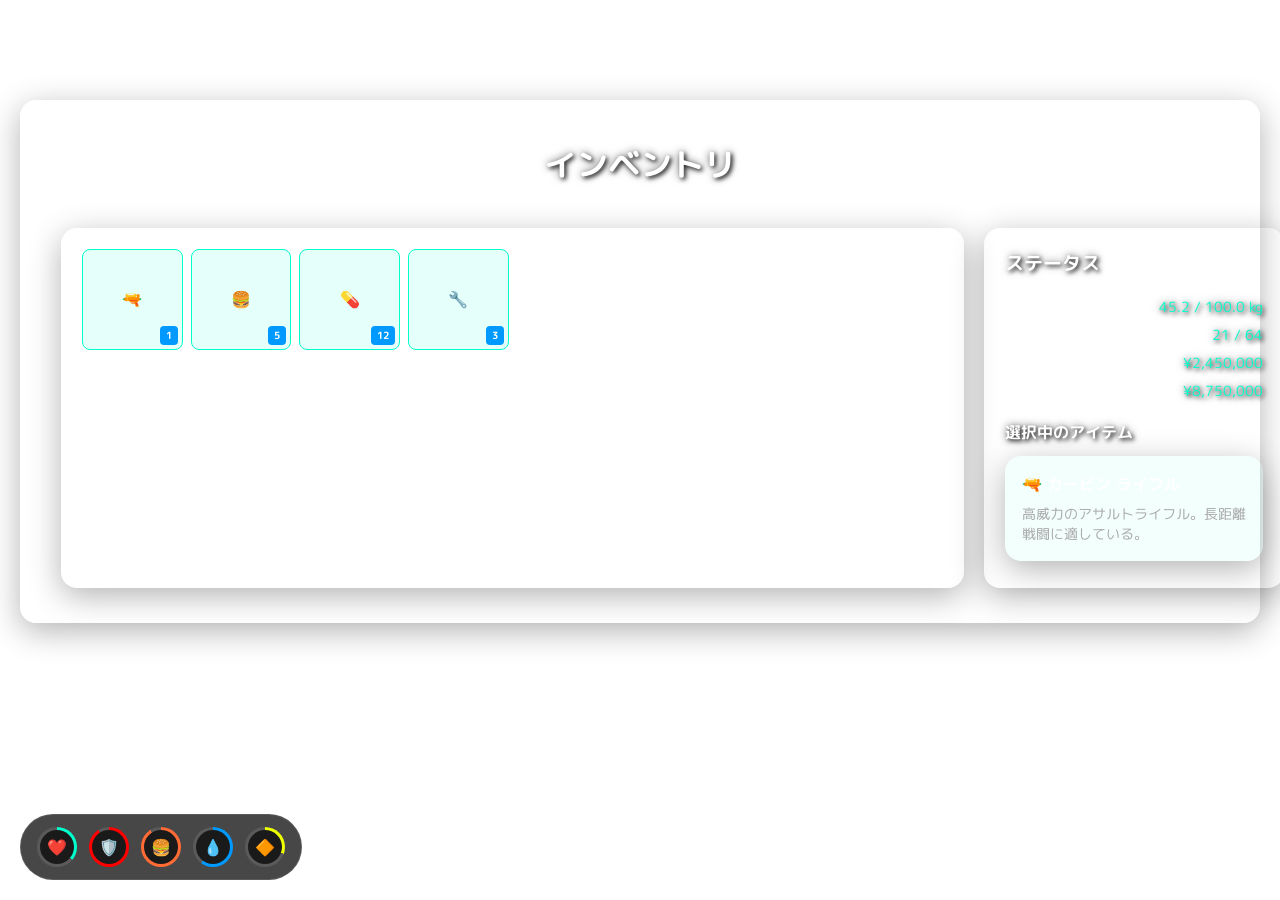
<file: client/ui/index.html>
<!DOCTYPE html>
<html lang="ja">
<head>
    <meta charset="UTF-8">
    <meta name="viewport" content="width=device-width, initial-scale=1.0">
    <title>FiveM DGCore UI Design</title>
    <link href="https://fonts.googleapis.com/css2?family=M+PLUS+Rounded+1c:wght@300;400;500;700&display=swap" rel="stylesheet">
    <link rel="stylesheet" href="css/style.css">
</head>
<body>
    <script type="module" src="js/app.js"></script>
    <!-- <div class="game-background"></div> -->
    
    <nav class="nav-container" style="display: none;">
        <div class="nav-pills">
            <button class="nav-pill active" onclick="showSection('character')">キャラクター選択</button>
            <button class="nav-pill" onclick="showSection('inventory')">インベントリ</button>
            <button class="nav-pill" onclick="showSection('phone')">電話アプリ</button>
            <button class="nav-pill" onclick="showSection('hud')">HUD・ステータス</button>
        </div>
    </nav>

    <div class="main-container">
        <!-- Character Selection -->
        <section id="character" class="ui-section">
            <div class="glass-panel" style="padding: 40px;">
                <h1 class="text-shadow" style="font-size: 32px; font-weight: 700; text-align: center; margin-bottom: 8px;">キャラクター選択</h1>
                <p class="text-shadow" style="text-align: center; color: #aaa; margin-bottom: 40px;">プレイするキャラクターを選択してください</p>
                
                <div class="character-grid">
                    <div class="character-card glass-panel">
                        <div class="character-avatar">田</div>
                        <div class="character-info">
                            <h3 class="text-shadow">田中 太郎</h3>
                            <div class="character-details">
                                <span>年齢: 28</span>
                                <span>性別: 男性</span>
                            </div>
                            <div class="character-details">
                                <span>レベル: 45</span>
                                <span>資金: ¥2,450,000</span>
                            </div>
                        </div>
                        <button class="delete-character-btn" value="1234" title="キャラクターを削除">
                            <span>×</span>
                        </button>
                    </div>
                    
                    <div class="character-card glass-panel">
                        <div class="character-avatar">山</div>
                        <div class="character-info">
                            <h3 class="text-shadow">山田 花子</h3>
                            <div class="character-details">
                                <span>年齢: 24</span>
                                <span>性別: 女性</span>
                            </div>
                            <div class="character-details">
                                <span>レベル: 32</span>
                                <span>資金: ¥1,890,000</span>
                            </div>
                        </div>
                        <button class="delete-character-btn" title="キャラクターを削除">
                            <span>×</span>
                        </button>
                    </div>
                    
                    <div class="character-card glass-panel create-character">
                        <div>
                            <div style="font-size: 48px; margin-bottom: 16px;">+</div>
                            <div class="text-shadow" style="font-size: 18px; font-weight: 500;">新規キャラクター作成</div>
                        </div>
                    </div>
                </div>
            </div>
        </section>

        <!-- Character Creation -->
        <section id="character-creation" class="ui-section">
            <div class="glass-panel" style="padding: 40px; max-width: 800px; margin: 0 auto;">
                <div style="display: flex; align-items: center; margin-bottom: 40px;">
                    <button class="back-button character-back-button">
                        <span style="font-size: 20px;">←</span>
                    </button>
                    <div style="flex: 1; text-align: center;">
                        <h1 class="text-shadow" style="font-size: 32px; font-weight: 700; margin: 0;">新規キャラクター作成</h1>
                        <p class="text-shadow" style="color: #aaa; margin: 8px 0 0;">必要な情報を入力してキャラクターを作成してください</p>
                    </div>
                </div>
                
                <form class="character-form">
                    <div class="form-grid">
                        <div class="form-group">
                            <label class="form-label text-shadow">苗字 <span class="required">*</span></label>
                            <input type="text" class="form-input" id="firstname" placeholder="田中" maxlength="20" required>
                        </div>

                        <div class="form-group">
                            <label class="form-label text-shadow">名前 <span class="required">*</span></label>
                            <input type="text" class="form-input" id="lastname" placeholder="太郎" maxlength="20" required>
                        </div>
                    </div>
                    
                    <div class="form-group">
                        <label class="form-label text-shadow">誕生日 <span class="required">*</span></label>
                        <div class="date-inputs">
                            <select class="form-select" id="birthYear" required>
                                <option value="">年</option>
                            </select>
                            <select class="form-select" id="birthMonth" required>
                                <option value="">月</option>
                                <option value="1">1月</option>
                                <option value="2">2月</option>
                                <option value="3">3月</option>
                                <option value="4">4月</option>
                                <option value="5">5月</option>
                                <option value="6">6月</option>
                                <option value="7">7月</option>
                                <option value="8">8月</option>
                                <option value="9">9月</option>
                                <option value="10">10月</option>
                                <option value="11">11月</option>
                                <option value="12">12月</option>
                            </select>
                            <select class="form-select" id="birthDay" required>
                                <option value="">日</option>
                            </select>
                        </div>
                    </div>
                    
                    <div class="form-group">
                        <label class="form-label text-shadow">性別 <span class="required">*</span></label>
                        <div class="gender-options">
                            <label class="radio-option">
                                <input type="radio" name="gender" value="男性" required>
                                <span class="radio-custom"></span>
                                <span class="radio-label text-shadow">男性</span>
                            </label>
                            <label class="radio-option">
                                <input type="radio" name="gender" value="女性" required>
                                <span class="radio-custom"></span>
                                <span class="radio-label text-shadow">女性</span>
                            </label>
                            <label class="radio-option">
                                <input type="radio" name="gender" value="その他" required>
                                <span class="radio-custom"></span>
                                <span class="radio-label text-shadow">その他</span>
                            </label>
                        </div>
                    </div>
                    
                    <div class="form-group">
                        <label class="form-label text-shadow">国籍 <span class="required">*</span></label>
                        <select class="form-select" id="nationality" required>
                            <option value="">国籍を選択してください</option>
                            <option value="日本">日本</option>
                            <option value="アメリカ合衆国">アメリカ合衆国</option>
                            <option value="イギリス">イギリス</option>
                            <option value="ドイツ">ドイツ</option>
                            <option value="フランス">フランス</option>
                            <option value="イタリア">イタリア</option>
                            <option value="スペイン">スペイン</option>
                            <option value="カナダ">カナダ</option>
                            <option value="オーストラリア">オーストラリア</option>
                            <option value="韓国">韓国</option>
                            <option value="中国">中国</option>
                            <option value="ブラジル">ブラジル</option>
                            <option value="メキシコ">メキシコ</option>
                            <option value="ロシア">ロシア</option>
                            <option value="その他">その他</option>
                        </select>
                    </div>
                    
                    <div class="form-actions">
                        <!-- <button type="button" class="btn-secondary">
                            キャンセル
                        </button> -->
                        <button type="submit" class="btn-primary">
                            <span>キャラクター作成</span>
                            <span style="margin-left: 8px;">→</span>
                        </button>
                    </div>
                </form>
                
                <div class="character-preview glass-panel" style="margin-top: 30px; padding: 20px;">
                    <h3 class="text-shadow" style="margin-bottom: 16px; text-align: center;">プレビュー</h3>
                    <div class="preview-content">
                        <div class="preview-avatar">?</div>
                        <div class="preview-info">
                            <div class="preview-name text-shadow">氏名: <span id="previewName">未入力</span></div>
                            <div class="preview-age text-shadow">年齢: <span id="previewAge">-</span>歳</div>
                            <div class="preview-gender text-shadow">性別: <span id="previewGender">未選択</span></div>
                            <div class="preview-nationality text-shadow">国籍: <span id="previewNationality">未選択</span></div>
                        </div>
                    </div>
                </div>
            </div>
        </section>

        <!-- Inventory -->
        <section id="inventory" class="ui-section">
            <div class="glass-panel" style="padding: 40px;">
                <h1 class="text-shadow" style="font-size: 32px; font-weight: 700; text-align: center; margin-bottom: 40px;">インベントリ</h1>
                
                <div class="inventory-container">
                    <div class="glass-panel inventory-grid">
                        <!-- Sample items -->
                        <div class="inventory-slot filled">
                            🔫
                            <div class="item-quantity">1</div>
                        </div>
                        <div class="inventory-slot filled">
                            🍔
                            <div class="item-quantity">5</div>
                        </div>
                        <div class="inventory-slot filled">
                            💊
                            <div class="item-quantity">12</div>
                        </div>
                        <div class="inventory-slot filled">
                            🔧
                            <div class="item-quantity">3</div>
                        </div>
                        <!-- Empty slots -->
                        <div class="inventory-slot"></div>
                        <div class="inventory-slot"></div>
                        <div class="inventory-slot"></div>
                        <div class="inventory-slot"></div>
                        <!-- More rows -->
                        <div class="inventory-slot"></div>
                        <div class="inventory-slot"></div>
                        <div class="inventory-slot"></div>
                        <div class="inventory-slot"></div>
                        <div class="inventory-slot"></div>
                        <div class="inventory-slot"></div>
                        <div class="inventory-slot"></div>
                        <div class="inventory-slot"></div>
                        <div class="inventory-slot"></div>
                        <div class="inventory-slot"></div>
                        <div class="inventory-slot"></div>
                        <div class="inventory-slot"></div>
                        <div class="inventory-slot"></div>
                        <div class="inventory-slot"></div>
                        <div class="inventory-slot"></div>
                        <div class="inventory-slot"></div>
                    </div>
                    
                    <div class="glass-panel inventory-info">
                        <h3 class="text-shadow" style="margin-bottom: 20px;">ステータス</h3>
                        <div class="inventory-stats">
                            <div class="stat-item">
                                <span>重量:</span>
                                <span class="text-shadow" style="color: #00ffcc;">45.2 / 100.0 kg</span>
                            </div>
                            <div class="stat-item">
                                <span>アイテム数:</span>
                                <span class="text-shadow" style="color: #00ffcc;">21 / 64</span>
                            </div>
                            <div class="stat-item">
                                <span>現金:</span>
                                <span class="text-shadow" style="color: #00ffcc;">¥2,450,000</span>
                            </div>
                            <div class="stat-item">
                                <span>銀行:</span>
                                <span class="text-shadow" style="color: #00ffcc;">¥8,750,000</span>
                            </div>
                        </div>
                        
                        <h4 class="text-shadow" style="margin: 20px 0 12px;">選択中のアイテム</h4>
                        <div class="glass-panel" style="padding: 16px; background: rgba(0, 255, 204, 0.05);">
                            <div style="font-weight: 700; margin-bottom: 8px;">🔫 カービン ライフル</div>
                            <div style="font-size: 14px; color: #aaa;">高威力のアサルトライフル。長距離戦闘に適している。</div>
                        </div>
                    </div>
                </div>
            </div>
        </section>

        <!-- Phone -->
        <section id="phone" class="ui-section">
            <div class="phone-container glass-panel">
                <div class="phone-screen">
                    <div class="phone-header">
                        <div class="phone-signal">
                            <div class="signal-bar" style="height: 8px;"></div>
                            <div class="signal-bar" style="height: 10px;"></div>
                            <div class="signal-bar" style="height: 12px;"></div>
                            <div class="signal-bar"></div>
                        </div>
                        <div class="text-shadow" style="font-weight: 700;">12:34</div>
                        <div style="color: #00ffcc;">100%</div>
                    </div>
                    
                    <div style="text-align: center; margin-bottom: 20px;">
                        <h2 class="text-shadow" style="font-size: 24px; font-weight: 700;">iFruit</h2>
                        <p style="color: #aaa; font-size: 14px;">Los Santos Network</p>
                    </div>
                    
                    <div class="phone-apps">
                        <div class="phone-app">
                            <div class="app-icon">📞</div>
                            <div class="app-name text-shadow">連絡先</div>
                        </div>
                        <div class="phone-app">
                            <div class="app-icon">💬</div>
                            <div class="app-name text-shadow">メッセージ</div>
                        </div>
                        <div class="phone-app">
                            <div class="app-icon">🗺️</div>
                            <div class="app-name text-shadow">マップ</div>
                        </div>
                        <div class="phone-app">
                            <div class="app-icon">📷</div>
                            <div class="app-name text-shadow">カメラ</div>
                        </div>
                        <div class="phone-app">
                            <div class="app-icon">🏪</div>
                            <div class="app-name text-shadow">ストア</div>
                        </div>
                        <div class="phone-app">
                            <div class="app-icon">🚗</div>
                            <div class="app-name text-shadow">車両</div>
                        </div>
                        <div class="phone-app">
                            <div class="app-icon">💰</div>
                            <div class="app-name text-shadow">銀行</div>
                        </div>
                        <div class="phone-app">
                            <div class="app-icon">⚙️</div>
                            <div class="app-name text-shadow">設定</div>
                        </div>
                    </div>
                </div>
            </div>
        </section>

        <!-- HUD -->
        <section id="hud" class="ui-section">
            <div class="glass-panel" style="padding: 40px;">
                <h1 class="text-shadow" style="font-size: 32px; font-weight: 700; text-align: center; margin-bottom: 40px;">HUD・ステータス</h1>
                
                <div style="display: grid; grid-template-columns: 1fr 1fr; gap: 40px; align-items: start;">
                    <div>
                        <h3 class="text-shadow" style="margin-bottom: 20px;">ステータスバー</h3>
                        <div class="status-bar" style="position: relative; margin-bottom: 16px;">
                            <div class="status-item">
                                <div class="status-circle">
                                    <div class="status-icon">❤️</div>
                                </div>
                                <span class="text-shadow">ヘルス: 85%</span>
                            </div>
                            <div class="status-item">
                                <div class="status-circle" style="background: conic-gradient(#0099ff 0deg, #0099ff 216deg, rgba(255, 255, 255, 0.1) 216deg);">
                                    <div class="status-icon">🍔</div>
                                </div>
                                <span class="text-shadow">空腹: 60%</span>
                            </div>
                            <div class="status-item">
                                <div class="status-circle" style="background: conic-gradient(#00ffcc 0deg, #00ffcc 300deg, rgba(255, 255, 255, 0.1) 300deg);">
                                    <div class="status-icon">💧</div>
                                </div>
                                <span class="text-shadow">水分: 83%</span>
                            </div>
                        </div>
                        
                        <div class="status-bar" style="position: relative;">
                            <div class="status-item">
                                <div class="status-circle" style="background: conic-gradient(#ff6b35 0deg, #ff6b35 180deg, rgba(255, 255, 255, 0.1) 180deg);">
                                    <div class="status-icon">⚡</div>
                                </div>
                                <span class="text-shadow">スタミナ: 50%</span>
                            </div>
                            <div class="status-item">
                                <div class="status-circle" style="background: conic-gradient(#9c27b0 0deg, #9c27b0 324deg, rgba(255, 255, 255, 0.1) 324deg);">
                                    <div class="status-icon">🛡️</div>
                                </div>
                                <span class="text-shadow">アーマー: 90%</span>
                            </div>
                        </div>
                    </div>
                </div>
            </div>
        </section>
    </div>

    <!-- Fixed HUD Elements (示例) -->
    <div class="hud-container">
        <div class="status-bar">
            <div class="status-item">
                <div class="status-circle" style="background: conic-gradient(#00ffcc 0deg, #00ffcc 129deg, rgba(255, 255, 255, 0.1) 129deg);">
                    <div class="status-icon">❤️</div>
                </div>
            </div>
            <div class="status-item">
                <div class="status-circle" style="background: conic-gradient(#ff0000 0deg, #ff0000 328deg, rgba(255, 255, 255, 0.1) 328deg);">
                    <div class="status-icon">🛡️</div>
                </div>
            </div>
            <div class="status-item">
                <div class="status-circle" style="background: conic-gradient(#ff6b35 0deg, #ff6b35 328deg, rgba(255, 255, 255, 0.1) 328deg);">
                    <div class="status-icon">🍔</div>
                </div>
            </div>
            <div class="status-item">
                <div class="status-circle" style="background: conic-gradient(#0099ff 0deg, #0099ff 216deg, rgba(255, 255, 255, 0.1) 216deg);">
                    <div class="status-icon">💧</div>
                </div>
            </div>
            <div class="status-item">
                <div class="status-circle" style="background: conic-gradient(#eeff00 0deg, #eeff00 110deg, rgba(255, 255, 255, 0.1) 110deg);">
                    <div class="status-icon">🔶</div>
                </div>
            </div>
        </div>
    </div>
</file>
<file: client/ui/css/style.css>
* {
    margin: 0;
    padding: 0;
    box-sizing: border-box;
}

body {
    font-family: 'M PLUS Rounded 1c', sans-serif;
    color: #ffffff;
    overflow-x: auto;
    min-height: 100vh;
    position: relative;
}

/* Liquid Glass Base Style */
.glass-panel {
    background: rgba(255, 255, 255, 0.05);
    /* backdrop-filter: blur(20px); */
    /* -webkit-backdrop-filter: blur(20px); */
    border: 1px solid rgba(255, 255, 255, 0.1);
    border-radius: 16px;
    box-shadow: 0 8px 32px rgba(0, 0, 0, 0.3);
    position: relative;
}

.glass-panel::before {
    content: '';
    position: absolute;
    top: 0;
    left: 0;
    right: 0;
    height: 1px;
    background: linear-gradient(90deg, transparent, rgba(255, 255, 255, 0.2), transparent);
    border-radius: 16px 16px 0 0;
}

/* Navigation */
.nav-container {
    position: fixed;
    top: 20px;
    left: 50%;
    transform: translateX(-50%);
    z-index: 1000;
}

.nav-pills {
    display: flex;
    gap: 8px;
    padding: 8px;
    background: rgba(26, 26, 26, 0.8);
    /* backdrop-filter: blur(20px);
    -webkit-backdrop-filter: blur(20px); */
    border-radius: 50px;
    border: 1px solid rgba(255, 255, 255, 0.1);
}

.nav-pill {
    padding: 12px 24px;
    border: none;
    background: transparent;
    color: #888;
    border-radius: 50px;
    cursor: pointer;
    transition: all 0.3s ease;
    font-family: inherit;
    font-weight: 500;
    font-size: 14px;
}

.nav-pill.active {
    background: linear-gradient(135deg, #00ffcc, #0099ff);
    color: #000;
    box-shadow: 0 4px 20px rgba(0, 255, 204, 0.3);
}

/* Main Container */
.main-container {
    padding: 100px 20px 20px;
    max-width: 1400px;
    margin: 0 auto;
}

.ui-section {
    display: none;
    animation: fadeIn 0.5s ease;
}

.ui-section.active {
    display: block;
}

@keyframes fadeIn {
    from { opacity: 0; transform: translateY(20px); }
    to { opacity: 1; transform: translateY(0); }
}

/* Text Styles with Shadow/Outline */
.text-shadow {
    text-shadow: 2px 2px 4px rgba(0, 0, 0, 0.8), 0 0 8px rgba(0, 0, 0, 0.6);
}

.text-outline {
    -webkit-text-stroke: 1px rgba(0, 0, 0, 0.8);
    text-shadow: 2px 2px 4px rgba(0, 0, 0, 0.8);
}

/* Character Selection */
.character-grid {
    display: grid;
    grid-template-columns: repeat(auto-fit, minmax(300px, 1fr));
    gap: 20px;
    margin-top: 20px;
}

.character-card {
    padding: 24px;
    min-height: 280px;
    display: flex;
    flex-direction: column;
    transition: all 0.3s ease;
    cursor: pointer;
}

.character-card:hover {
    transform: translateY(-5px);
    box-shadow: 0 12px 40px rgba(0, 255, 204, 0.2);
}

.character-avatar {
    width: 80px;
    height: 80px;
    border-radius: 50%;
    background: linear-gradient(135deg, #00ffcc, #0099ff);
    margin: 0 auto 16px;
    display: flex;
    align-items: center;
    justify-content: center;
    font-size: 32px;
    font-weight: 700;
    color: #000;
}

.character-info h3 {
    font-size: 18px;
    font-weight: 700;
    margin-bottom: 8px;
    text-align: center;
}

.character-details {
    display: flex;
    justify-content: space-between;
    margin: 12px 0;
    font-size: 14px;
    color: #aaa;
}

.create-character {
    border: 2px dashed rgba(0, 255, 204, 0.5);
    display: flex;
    align-items: center;
    justify-content: center;
    text-align: center;
    color: #00ffcc;
    font-size: 48px;
    transition: all 0.3s ease;
}

.create-character:hover {
    border-color: #00ffcc;
    background: rgba(0, 255, 204, 0.05);
}

/* Delete Character Button */
.delete-character-btn {
    position: absolute;
    top: 12px;
    right: 12px;
    width: 32px;
    height: 32px;
    border: none;
    background: rgba(255, 59, 48, 0.9);
    color: white;
    border-radius: 50%;
    cursor: pointer;
    display: flex;
    align-items: center;
    justify-content: center;
    font-size: 18px;
    font-weight: bold;
    transition: all 0.3s ease;
    opacity: 0;
    transform: scale(0.8);
}

.character-card:hover .delete-character-btn {
    opacity: 1;
    transform: scale(1);
}

.delete-character-btn:hover {
    background: rgba(255, 59, 48, 1);
    transform: scale(1.1);
    box-shadow: 0 4px 12px rgba(255, 59, 48, 0.4);
}

.delete-character-btn:active {
    transform: scale(0.95);
}

/* Inventory Grid */
.inventory-container {
    display: grid;
    grid-template-columns: 1fr 300px;
    gap: 20px;
    margin-top: 20px;
}

.inventory-grid {
    display: grid;
    grid-template-columns: repeat(8, 1fr);
    gap: 8px;
    padding: 20px;
}

.inventory-slot {
    aspect-ratio: 1;
    background: rgba(255, 255, 255, 0.03);
    border: 1px solid rgba(255, 255, 255, 0.1);
    border-radius: 8px;
    display: flex;
    align-items: center;
    justify-content: center;
    position: relative;
    cursor: pointer;
    transition: all 0.3s ease;
}

.inventory-slot:hover {
    background: rgba(0, 255, 204, 0.1);
    border-color: #00ffcc;
}

.inventory-slot.filled {
    background: rgba(0, 255, 204, 0.1);
    border-color: #00ffcc;
}

.item-quantity {
    position: absolute;
    bottom: 4px;
    right: 4px;
    background: #0099ff;
    color: white;
    font-size: 10px;
    padding: 2px 6px;
    border-radius: 4px;
    font-weight: 700;
}

.inventory-info {
    padding: 20px;
}

.inventory-stats {
    margin-bottom: 20px;
}

.stat-item {
    display: flex;
    justify-content: space-between;
    margin-bottom: 8px;
    font-size: 14px;
}

/* Phone UI */
.phone-container {
    max-width: 350px;
    margin: 20px auto;
    aspect-ratio: 9/19;
    padding: 20px;
    border-radius: 30px;
    background: rgba(0, 0, 0, 0.8);
    border: 3px solid rgba(255, 255, 255, 0.2);
}

.phone-screen {
    height: 100%;
    border-radius: 20px;
    padding: 20px;
    background: linear-gradient(135deg, rgba(26, 26, 26, 0.9), rgba(42, 42, 42, 0.9));
    /* backdrop-filter: blur(20px);
    -webkit-backdrop-filter: blur(20px); */
}

.phone-header {
    display: flex;
    justify-content: space-between;
    align-items: center;
    margin-bottom: 30px;
    font-size: 14px;
    font-weight: 500;
}

.phone-signal {
    display: flex;
    gap: 2px;
}

.signal-bar {
    width: 3px;
    height: 12px;
    background: #00ffcc;
    border-radius: 1px;
}

.phone-apps {
    display: grid;
    grid-template-columns: repeat(4, 1fr);
    gap: 20px;
    margin-top: 40px;
}

.phone-app {
    display: flex;
    flex-direction: column;
    align-items: center;
    gap: 8px;
    cursor: pointer;
    transition: all 0.3s ease;
}

.phone-app:hover {
    transform: scale(1.1);
}

.app-icon {
    width: 50px;
    height: 50px;
    border-radius: 12px;
    display: flex;
    align-items: center;
    justify-content: center;
    font-size: 24px;
    background: linear-gradient(135deg, #00ffcc, #0099ff);
    color: #000;
}

.app-name {
    font-size: 12px;
    font-weight: 500;
}

/* HUD Elements */
.hud-container {
    position: fixed;
    bottom: 20px;
    left: 20px;
    display: flex;
    flex-direction: column;
    gap: 12px;
    z-index: 100;
}

.status-bar {
    display: flex;
    align-items: center;
    gap: 12px;
    padding: 12px 16px;
    background: rgba(26, 26, 26, 0.8);
    /* backdrop-filter: blur(20px);
    -webkit-backdrop-filter: blur(20px); */
    border-radius: 50px;
    border: 1px solid rgba(255, 255, 255, 0.1);
}

.status-item {
    display: flex;
    align-items: center;
    gap: 8px;
}

.status-circle {
    width: 40px;
    height: 40px;
    border-radius: 50%;
    position: relative;
    background: conic-gradient(#00ffcc 0deg, #00ffcc 270deg, rgba(255, 255, 255, 0.1) 270deg);
}

.status-circle::before {
    content: '';
    position: absolute;
    top: 3px;
    left: 3px;
    right: 3px;
    bottom: 3px;
    background: #1a1a1a;
    border-radius: 50%;
}

.status-icon {
    position: absolute;
    top: 50%;
    left: 50%;
    transform: translate(-50%, -50%);
    font-size: 16px;
    z-index: 1;
    color: #fff;
}

.minimap {
    width: 200px;
    height: 200px;
    border-radius: 50%;
    background: rgba(0, 0, 0, 0.8);
    border: 3px solid rgba(0, 255, 204, 0.5);
    position: relative;
    overflow: hidden;
}

.minimap-content {
    width: 400%;
    height: 400%;
    background: radial-gradient(circle at center, #2a2a2a 0%, #1a1a1a 70%);
    position: absolute;
    top: 0;
    left: 0;
    transform-origin: center;
}

.minimap-map {
    position: absolute;
    width: 4096px; /* 例：画像の元サイズに合わせて調整 */
    height: 4096px;
    top: 0;
    left: 0;
    transform-origin: center;
}

.player-dot {
    position: absolute;
    top: 50%;
    left: 50%;
    width: 8px;
    height: 8px;
    background: #00ffcc;
    border-radius: 50%;
    transform: translate(-50%, -50%);
    box-shadow: 0 0 10px #00ffcc;
}

/* Minimap Controls */
.minimap-controls {
    position: absolute;
    top: 10px;
    right: 10px;
    display: flex;
    flex-direction: column;
    gap: 4px;
    z-index: 10;
}

.minimap-btn {
    width: 24px;
    height: 24px;
    border: none;
    background: rgba(0, 0, 0, 0.7);
    color: #00ffcc;
    border-radius: 4px;
    cursor: pointer;
    font-size: 14px;
    font-weight: bold;
    display: flex;
    align-items: center;
    justify-content: center;
    transition: all 0.3s ease;
    backdrop-filter: blur(10px);
    -webkit-backdrop-filter: blur(10px);
    border: 1px solid rgba(0, 255, 204, 0.3);
}

.minimap-btn:hover {
    background: rgba(0, 255, 204, 0.2);
    border-color: #00ffcc;
    transform: scale(1.1);
}

.minimap-btn:active {
    transform: scale(0.95);
}

/* Character Creation Form Styles */
.back-button {
    background: rgba(255, 255, 255, 0.1);
    border: 1px solid rgba(255, 255, 255, 0.2);
    border-radius: 50%;
    width: 50px;
    height: 50px;
    display: flex;
    align-items: center;
    justify-content: center;
    color: #fff;
    cursor: pointer;
    transition: all 0.3s ease;
    font-family: inherit;
    /* backdrop-filter: blur(10px);
    -webkit-backdrop-filter: blur(10px); */
}

.back-button:hover {
    background: rgba(0, 255, 204, 0.2);
    border-color: #00ffcc;
    transform: translateX(-5px);
}

.character-form {
    max-width: 600px;
    margin: 0 auto;
}

.form-grid {
    display: grid;
    grid-template-columns: 1fr 1fr;
    gap: 20px;
    margin-bottom: 24px;
}

.form-group {
    margin-bottom: 24px;
}

.form-label {
    display: block;
    font-size: 16px;
    font-weight: 500;
    margin-bottom: 8px;
    color: #fff;
}

.required {
    color: #ff6b6b;
    margin-left: 4px;
}

.form-input,
.form-select {
    width: 100%;
    padding: 14px 16px;
    background: rgba(255, 255, 255, 0.05);
    border: 1px solid rgba(255, 255, 255, 0.2);
    border-radius: 8px;
    color: #fff;
    font-family: inherit;
    font-size: 16px;
    transition: all 0.3s ease;
    /* backdrop-filter: blur(10px); */
    /* -webkit-backdrop-filter: blur(10px); */
}

.form-input:focus,
.form-select:focus {
    outline: none;
    border-color: #00ffcc;
    box-shadow: 0 0 0 3px rgba(0, 255, 204, 0.1);
    background: rgba(255, 255, 255, 0.08);
}

.form-input::placeholder {
    color: #888;
}

.form-select option {
    background: #2a2a2a;
    color: #fff;
}

.date-inputs {
    display: grid;
    grid-template-columns: 2fr 1fr 1fr;
    gap: 12px;
}

.gender-options {
    display: flex;
    gap: 24px;
    flex-wrap: wrap;
}

.radio-option {
    display: flex;
    align-items: center;
    cursor: pointer;
    position: relative;
}

.radio-option input[type="radio"] {
    position: absolute;
    opacity: 0;
    width: 0;
    height: 0;
}

.radio-custom {
    width: 20px;
    height: 20px;
    border: 2px solid rgba(255, 255, 255, 0.3);
    border-radius: 50%;
    margin-right: 12px;
    position: relative;
    transition: all 0.3s ease;
    background: rgba(255, 255, 255, 0.05);
}

.radio-custom::after {
    content: '';
    position: absolute;
    top: 50%;
    left: 50%;
    width: 8px;
    height: 8px;
    border-radius: 50%;
    background: #00ffcc;
    transform: translate(-50%, -50%) scale(0);
    transition: all 0.3s ease;
}

.radio-option input[type="radio"]:checked + .radio-custom {
    border-color: #00ffcc;
    background: rgba(0, 255, 204, 0.1);
}

.radio-option input[type="radio"]:checked + .radio-custom::after {
    transform: translate(-50%, -50%) scale(1);
}

.radio-label {
    font-size: 16px;
    font-weight: 500;
}

.form-actions {
    display: flex;
    gap: 16px;
    justify-content: center;
    margin-top: 40px;
}

.btn-primary,
.btn-secondary {
    padding: 14px 32px;
    border: none;
    border-radius: 8px;
    font-family: inherit;
    font-size: 16px;
    font-weight: 600;
    cursor: pointer;
    transition: all 0.3s ease;
    display: flex;
    align-items: center;
    justify-content: center;
    min-width: 160px;
}

.btn-primary {
    background: linear-gradient(135deg, #00ffcc, #0099ff);
    color: #000;
    box-shadow: 0 4px 20px rgba(0, 255, 204, 0.3);
}

.btn-primary:hover {
    transform: translateY(-2px);
    box-shadow: 0 6px 25px rgba(0, 255, 204, 0.4);
}

.btn-secondary {
    background: rgba(255, 255, 255, 0.1);
    color: #fff;
    border: 1px solid rgba(255, 255, 255, 0.2);
}

.btn-secondary:hover {
    background: rgba(255, 255, 255, 0.15);
    transform: translateY(-2px);
}

/* Character Preview */
.character-preview {
    background: rgba(0, 255, 204, 0.05);
    border: 1px solid rgba(0, 255, 204, 0.2);
}

.preview-content {
    display: flex;
    align-items: center;
    gap: 20px;
}

.preview-avatar {
    width: 80px;
    height: 80px;
    border-radius: 50%;
    background: linear-gradient(135deg, #00ffcc, #0099ff);
    display: flex;
    align-items: center;
    justify-content: center;
    font-size: 32px;
    font-weight: 700;
    color: #000;
    flex-shrink: 0;
}

.preview-info {
    flex: 1;
}

.preview-info > div {
    margin-bottom: 8px;
    font-size: 14px;
}

.preview-info > div:last-child {
    margin-bottom: 0;
}

.preview-info span {
    color: #00ffcc;
    font-weight: 600;
}

/* Responsive adjustments for form */
@media (max-width: 768px) {
    .form-grid {
        grid-template-columns: 1fr;
    }
    
    .date-inputs {
        grid-template-columns: 1fr;
    }
    
    .gender-options {
        flex-direction: column;
        gap: 16px;
    }
    
    .form-actions {
        flex-direction: column;
    }
    
    .preview-content {
        flex-direction: column;
        text-align: center;
    }
}

/* Color Scheme Reference */
:root {
    --primary-bg: #1a1a1a;
    --secondary-bg: #2a2a2a;
    --accent-cyan: #00ffcc;
    --accent-blue: #0099ff;
    --text-primary: #ffffff;
    --text-secondary: #aaaaaa;
    --glass-bg: rgba(255, 255, 255, 0.05);
    --glass-border: rgba(255, 255, 255, 0.1);
}
</file>
